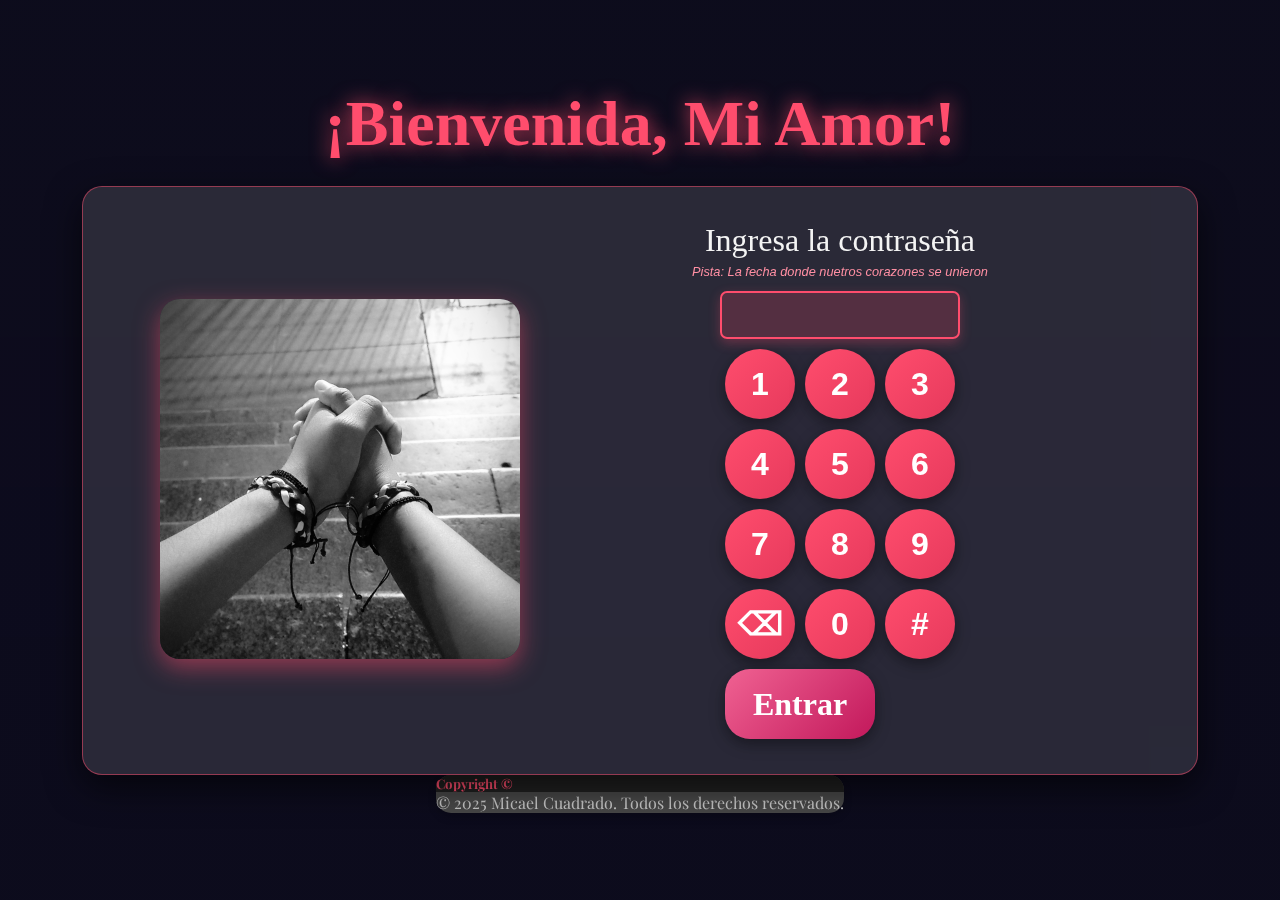
<file: index.html>
<!DOCTYPE html>
<html lang="es">
<head>
    <meta charset="UTF-8">
    <meta name="viewport" content="width=device-width, initial-scale=1.0">
    <title>¡Feliz Mes, Mi Amor!</title>
    <!-- Google tag (gtag.js) -->
<script async src="https://www.googletagmanager.com/gtag/js?id=G-2NNE565F1E"></script>
<script>
  window.dataLayer = window.dataLayer || [];
  function gtag(){dataLayer.push(arguments);}
  gtag('js', new Date());

  gtag('config', 'G-2NNE565F1E');
</script>
    <link href="https://fonts.googleapis.com/css2?family=Playfair+Display:wght@400;700&display=swap" rel="stylesheet"> 
    <link rel="icon" type="image/x-icon" href="https://dedicapag.rf.gd/favicon.ico?v=1">
    
    <!-- jQuery (necesario porque lo usas en script.js) -->
    <script src="https://code.jquery.com/jquery-3.6.4.min.js"></script>

    <!-- para que funcione el modal -->
    <link rel="stylesheet" href="./css/modal.css" >
    <link rel="stylesheet" href="./css/index.css">
    <link rel="shortcut icon" href="./img/corazon.png">
       

</head>
<body>
        <audio id="backgroundMusic" loop preload="auto" volume="0">
        <source src="https://dedicapag.rf.gd/musica.mp3" type="audio/mpeg">
        Tu navegador no soporta el elemento de audio.
    </audio>
    
    <div class="parallax-bg"></div>
    <div class="overlay"></div>
        <div class="title">
        <h1>¡Bienvenida, Mi Amor!</h1>
    </div>
    <div class="container">
        <div class="main-content">
            <div class="image-container">
                <img src="./img/1.jpg" alt="Cover Image" class="cover-image">
            </div>
            <div class="password-section">
                <p class="password-hint">Ingresa la contraseña</p>
                <p class="hint">Pista: La fecha donde nuetros corazones se unieron</p>
                <div class="password-display" id="password-display"></div>
                <div class="error" id="error">Contraseña incorrecta, intenta de nuevo.</div>
                <div class="keyboard" role="region" aria-label="Teclado numérico">
                    <button class="key" onclick="addDigit('1')">1</button>
                    <button class="key" onclick="addDigit('2')">2</button>
                    <button class="key" onclick="addDigit('3')">3</button>
                    <button class="key" onclick="addDigit('4')">4</button>
                    <button class="key" onclick="addDigit('5')">5</button>
                    <button class="key" onclick="addDigit('6')">6</button>
                    <button class="key" onclick="addDigit('7')">7</button>
                    <button class="key" onclick="addDigit('8')">8</button>
                    <button class="key" onclick="addDigit('9')">9</button>
                    <button class="key delete-key" onclick="deleteDigit()">⌫</button>
                    <button class="key" onclick="addDigit('0')">0</button>
                    <button class="key" onclick="addDigit('*')">#</button>
                    <button class="key enter-key" onclick="checkPassword()">Entrar</button>
                </div>
            </div>
        </div>
    </div>
    <script>
        console.log('Attempting to load CSS file: /css/index.css');
        
        let password = '';
        const passwordDisplay = document.getElementById('password-display');

        function addDigit(digit) {
            password += digit;
            updateDisplay();
            animateKey(digit);
        }

        function deleteDigit() {
            password = password.slice(0, -1);
            updateDisplay();
        }

        function updateDisplay() {
            passwordDisplay.textContent = '♥'.repeat(password.length);
        }

        function checkPassword() {
            const error = document.getElementById('error');
            if (password === '091224') {
                //console.log('Password correct, redirecting to celebration.php');
                window.location.href = 'love.html';
            } else {
                error.style.display = 'block';
                password = '';
                updateDisplay();
                setTimeout(() => error.style.display = 'none', 2000);
            }
        }

        function animateKey(key) {
            const buttons = document.querySelectorAll('.key');
            buttons.forEach(button => {
                if (button.textContent === key) {
                    button.style.transform = 'scale(0.95)';
                    setTimeout(() => button.style.transform = 'scale(1)', 100);
                }
            });
        }
    </script>

        <!-- jQuery (necesario porque lo usas en script.js) y antes de los bloqueos de teclas para que funcione -->
        <script src="./js/jquery-3.4.1.min.js"></script>    

    <!-- Desactiva:
    El menú del clic derecho, las herramientas del desarrollador (F12, Ctrl+Shift+I, Ctrl+Shift+J) -->
    <script type="text/javascript">
        window.oncontextmenu = function () {
            return false;
        }
        $(document).keydown(function (event) {
            if (event.keyCode == 123) {
                return false;
            } else if (event.ctrlKey && event.shiftKey && event.keyCode == 73) {
                return false;
            } else if (event.ctrlKey && event.shiftKey && event.keyCode == 74) {
                return false;
            }
        });
    </script>
        
    <!-- Modal para mostrar Copyright -->
    <div class="modal fade" id="modalCopyright" tabindex="-1" aria-labelledby="modalCopyrightLabel" aria-hidden="true">
        <div class="modal-dialog">
            <div class="modal-content">
                <div class="modal-header">
                    <h5 class="modal-title" id="modalCopyrightLabel">Copyright ©</h5>
                </div>
                <div class="modal-body">
                    <p> © 2025 Micael Cuadrado. Todos los derechos reservados.</p>
                </div>
            </div>
        </div>
    </div>
    
    <!-- Script para cambiar el tituo al cambiar de pestaña -->
    <script>
        document.addEventListener('DOMContentLoaded', function() {
            const originalTitle = document.title; // Guardar el título original
    
            // Cambiar el título al cambiar de pestaña
            document.addEventListener('visibilitychange', function() {
                if (document.visibilityState === 'hidden') {
                    document.title = "! I Love You !";
                } else {
                    document.title = originalTitle; // Restaurar el título original
                }
            });
        });
    </script>
    

    <!-- Bootstrap 5 JS bundle (incluye Popper) -->
    <script src="./js/bootstrap.min.js"></script>

    <script src="./js/script.js"></script>


</body>




    
</html>
</file>
<file: css/modal.css>
/*------------------------- Modal Copyrigt -------------------------*/


/* Estilos personalizados para el modal */
.modal-content {
    background-color: #474747; /* Fondo gris claro */
    border-radius: 15px; /* Esquinas redondeadas */
    box-shadow: 0 4px 8px rgba(0, 0, 0, 0.2); /* Sombra suave */
}

.modal-header {
    background-color: #202020; /* Fondo gris más oscuro para el encabezado */
    border-top-right-radius: 15px; /* Esquinas redondeadas */
    border-top-left-radius: 15px; /* Esquinas redondeadas */
    /* border-bottom: 1px solid #dee2e6;  Línea de separación */
}

.modal-title {
    color:  #ff4d6d;/* Color del texto del título */
}

.modal-body {
    color: #c4c4c4; /* Color del texto del cuerpo */
}
</file>
<file: css/index.css>
* {
    margin: 0;
    padding: 0;
    box-sizing: border-box;
    font-family: 'Playfair Display', serif;
}

body {
    background: #0d0c1d;
    color: #fff;
    min-height: 100vh;
    display: flex;
    flex-direction: column;
    justify-content: center;
    align-items: center;
    padding: 20px;
    overflow-x: hidden;
}

.parallax-bg {
    position: fixed;
    top: 0;
    left: 0;
    width: 100%;
    height: 100vh;
    background: url('https://images.unsplash.com/photo-1519681393784-d120267933ba') no-repeat center/cover;
    z-index: -2;
    transform: translateZ(-1px) scale(1.1);
    animation: subtleMove 20s ease-in-out infinite;
}

.overlay {
    position: fixed;
    top: 0;
    left: 0;
    width: 100%;
    height: 100%;
    background: linear-gradient(rgba(13, 12, 29, 0.9), rgba(13, 12, 29, 0.95));
    z-index: -1;
}

.title {
    text-align: center;
    margin-bottom: 20px;
    width: 100%;
    max-width: 1200px;
}

h1 {
    font-size: 3em;
    color: #ff4d6d;
    text-shadow: 0 0 20px rgba(255, 77, 109, 0.8);
    font-family: 'Parisienne', cursive;
    animation: glowTitle 4s ease-in-out infinite;
}

.container {
    position: relative;
    max-width: 1100px;
    width: 90%;
    padding: 25px;
    background: rgba(255, 255, 255, 0.12);
    backdrop-filter: blur(18px);
    border-radius: 20px;
    box-shadow: 0 12px 35px rgba(0, 0, 0, 0.6);
    z-index: 1;
    animation: zoomIn 1.2s ease-out;
    border: 1px solid rgba(255, 77, 109, 0.5);
    display: flex;
    flex-direction: column;
    align-items: center;
    gap: 15px;
}

.main-content {
    display: flex;
    flex-direction: column;
    align-items: center;
    gap: 15px;
    width: 100%;
}

.image-container {
    flex: 0 0 auto;
}

.cover-image {
    width: 280px;
    height: 280px;
    object-fit: cover;
    border-radius: 20px;
    box-shadow: 0 8px 25px rgba(255, 77, 109, 0.5);
    transition: transform 0.3s ease;
}

.cover-image:hover {
    transform: scale(1.05);
}

.password-section {
    display: flex;
    flex-direction: column;
    align-items: center;
    gap: 10px;
}

.password-hint {
    font-size: 1.6em;
    color: #f4f4f4;
    font-family: 'Parisienne', cursive;
    text-align: center;
}

.hint {
    font-size: 0.65em;
    color: #ff8fa3;
    margin-top: -5px;
    margin-bottom: 2px;
    text-align: center;
    font-style: italic;
    font-family: 'Oswald', sans-serif;
}

.password-display {
    font-size: 1.2em;
    color: #ff4d6d;
    background: rgba(255, 77, 109, 0.2);
    padding: 8px;
    border-radius: 7px;
    border: 2px solid #ff4d6d;
    width: 200px;
    height: 40px;
    line-height: 24px;
    text-align: center;
    box-shadow: 0 4px 12px rgba(255, 77, 109, 0.3);
    display: flex;
    align-items: center;
    justify-content: center;
}

.keyboard {
    display: grid;
    grid-template-columns: repeat(3, 1fr);
    gap: 8px;
    max-width: 270px;
    margin: 0 auto;
}

.key {
    width: 60px;
    height: 60px;
    font-size: 1.8em;
    color: #fff;
    background: linear-gradient(135deg, #ff4d6d, #e6395c);
    border: none;
    border-radius: 50%;
    cursor: pointer;
    display: flex;
    align-items: center;
    justify-content: center;
    box-shadow: 0 5px 15px rgba(0, 0, 0, 0.4);
    transition: all 0.3s cubic-bezier(0.4, 0, 0.2, 1);
    font-family: -apple-system, 'San Francisco', 'Helvetica Neue', Arial, sans-serif;
    font-weight: 600;
    position: relative;
    overflow: hidden;
}

.key::before {
    content: '';
    position: absolute;
    top: 50%;
    left: 50%;
    width: 80px;
    height: 80px;
    background: radial-gradient(circle, rgba(255, 255, 255, 0.3), transparent);
    opacity: 0;
    transform: translate(-50%, -50%) scale(0);
    transition: opacity 0.3s ease, transform 0.3s ease;
}

.key:hover {
    transform: translateY(-3px);
    box-shadow: 0 8px 20px rgba(255, 77, 109, 0.6);
    background: linear-gradient(135deg, #e6395c, #ff4d6d);
}

.key:hover::before {
    opacity: 1;
    transform: translate(-50%, -50%) scale(1);
}

.key:active {
    transform: scale(0.95);
    box-shadow: 0 3px 10px rgba(0, 0, 0, 0.4);
}

.enter-key {
    grid-column: span 3;
    width: auto;
    height: 50px;
    border-radius: 25px;
    background: linear-gradient(135deg, #f06292, #c2185b);
    font-size: 1.5em;
    font-family: 'Roboto Slab', serif;
    padding: 0 20px;
    transition: all 0.3s cubic-bezier(0.4, 0, 0.2, 1);
}

.enter-key:hover {
    background: linear-gradient(135deg, #c2185b, #f06292);
    transform: translateY(-3px);
    box-shadow: 0 8px 20px rgba(198, 40, 91, 0.6);
}

.enter-key:focus {
    outline: none;
    box-shadow: 0 0 0 3px rgba(198, 40, 91, 0.5);
}

.error {
    color: #d32f2f;
    font-size: 0.9em;
    margin-top: 6px;
    display: none;
    animation: shake 0.3s ease-in-out;
}

@keyframes glowTitle {
    0% { text-shadow: 0 0 10px #ff4d6d; }
    50% { text-shadow: 0 0 25px #ff4d6d, 0 0 40px #ff4d6d; }
    100% { text-shadow: 0 0 10px #ff4d6d; }
}

@keyframes zoomIn {
    from { opacity: 0; transform: scale(0.8); }
    to { opacity: 1; transform: scale(1); }
}

@keyframes fadeInLeft {
    from { opacity: 0; transform: translateX(-20px); }
    to { opacity: 1; transform: translateX(0); }
}

@keyframes shake {
    0%, 100% { transform: translateX(0); }
    25% { transform: translateX(-5px); }
    75% { transform: translateX(5px); }
}

@keyframes subtleMove {
    0% { transform: translateZ(-1px) scale(1.1) translateX(0); }
    50% { transform: translateZ(-1px) scale(1.1) translateX(-20px); }
    100% { transform: translateZ(-1px) scale(1.1) translateX(0); }
}

@media (min-width: 768px) {
    .title {
        margin-bottom: 25px;
    }

    h1 {
        font-size: 4em;
    }

    .container {
        max-width: 1200px;
        min-height: 480px;
        padding: 35px;
        gap: 20px;
    }

    .main-content {
        flex-direction: row;
        gap: 40px;
        justify-content: center;
    }

    .image-container {
        flex: 0 0 auto;
    }

    .cover-image {
        width: 360px;
        height: 360px;
        animation: fadeInLeft 1.5s ease-out;
    }

    .password-section {
        flex: 1;
        max-width: 560px;
        align-items: center;
    }

    .password-hint {
        font-size: 2em;
    }

    .hint {
        font-size: 0.8em;
    }

    .password-display {
        width: 240px;
        height: 48px;
        font-size: 1.5em;
        line-height: 28px;
        padding: 10px;
    }

    .keyboard {
        max-width: 330px;
        gap: 10px;
    }

    .key {
        width: 70px;
        height: 70px;
        font-size: 2em;
    }

    .enter-key {
        width: 150px;
        height: 70px;
        font-size: 2em;
        padding: 0 25px;
    }

    .error {
        font-size: 1em;
    }
}

@media (max-width: 767px) {
    .title {
        margin-bottom: 10px;
        margin-top: -20px;
    }

    h1 {
        font-size: 1.8em;
        margin-top: -60px;
    }

    .container {
        padding: 10px;
        min-height: auto;
        max-width: 800px;
    }

    .cover-image {
        width: 180px;
        height: 180px;
    }

    .password-hint {
        font-size: 1.1em;
    }

    .hint {
        font-size: 0.5em;
    }

    .password-display {
        width: 180px;
        height: 32px;
        font-size: 1em;
        line-height: 20px;
        padding: 8px;
    }

    .keyboard {
        max-width: 240px;
        gap: 6px;
    }

    .key {
        width: 48px;
        height: 48px;
        font-size: 1.5em;
    }

    .enter-key {
        width: 106px;
        height: 40px;
        font-size: 1.5em;
        padding: 0 15px;
        display: block;
        margin: 0 auto;
    }

    .error {
        font-size: 0.8em;
    }
}


/*------------------------- Modal Copyrigt -------------------------*/


/* Estilos personalizados para el modal */
.modal-content {
    background-color: #474747; /* Fondo gris claro */
    border-radius: 15px; /* Esquinas redondeadas */
    box-shadow: 0 4px 8px rgba(0, 0, 0, 0.2); /* Sombra suave */
}

.modal-header {
    background-color: #202020; /* Fondo gris más oscuro para el encabezado */
    border-top-right-radius: 15px; /* Esquinas redondeadas */
    border-top-left-radius: 15px; /* Esquinas redondeadas */
    /* border-bottom: 1px solid #dee2e6;  Línea de separación */
}

.modal-title {
    color:  #ff4d6d;/* Color del texto del título */
}

.modal-body {
    color: #c4c4c4; /* Color del texto del cuerpo */
}
</file>
